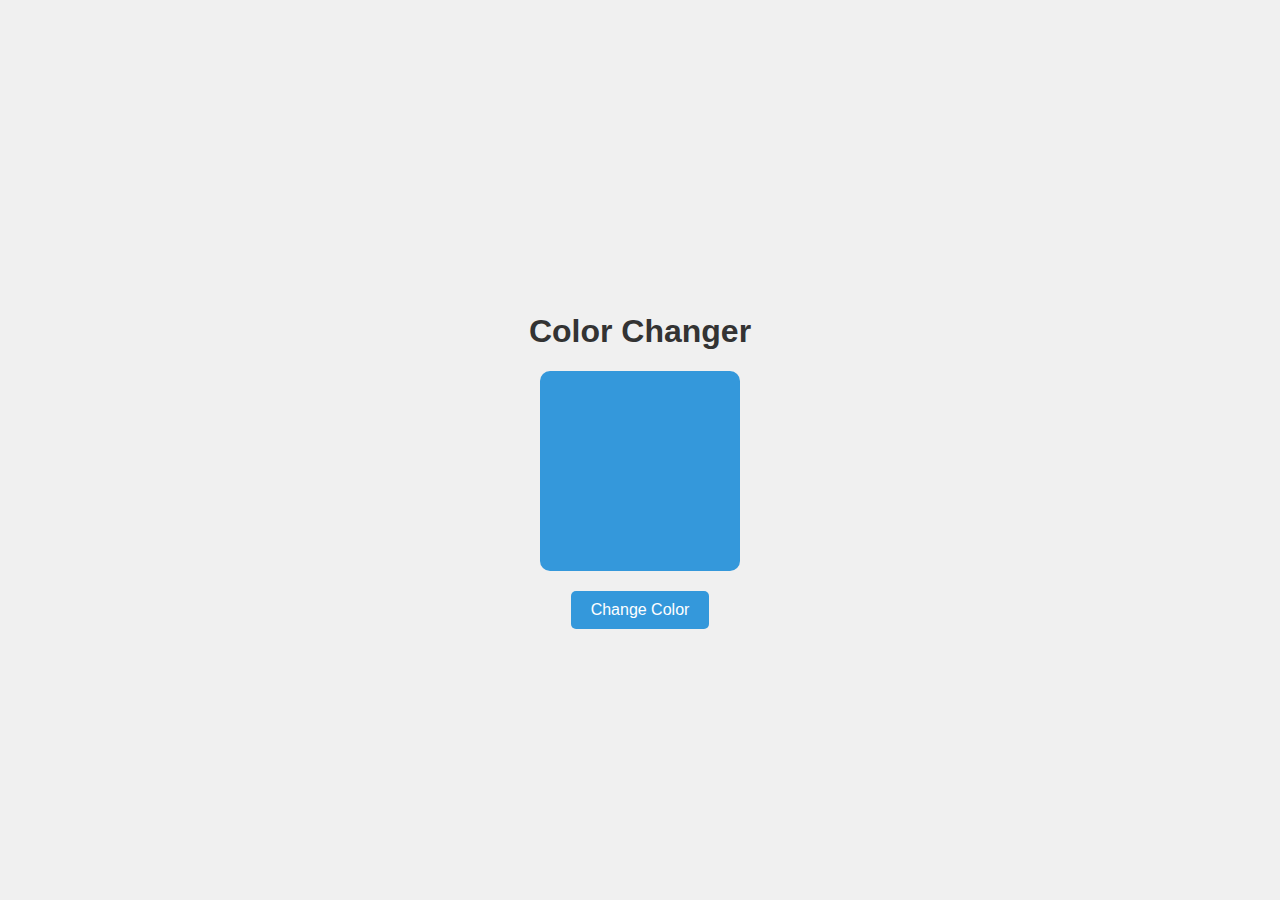
<file: index.html>
<!DOCTYPE html>
<html lang="en">
<head>
    <meta charset="UTF-8">
    <meta name="viewport" content="width=device-width, initial-scale=1.0">
    <title>Color Changer</title>
    <link rel="stylesheet" href="styles.css">
</head>
<body>
    <div class="container">
        <h1>Color Changer</h1>
        <div id="color-box"></div>
        <button id="change-color-btn">Change Color</button>
    </div>
    <script src="script.js"></script>
</body>
</html>
</file>
<file: styles.css>
/* Center content and add spacing */
body, html {
    margin: 0;
    padding: 0;
    display: flex;
    justify-content: center;
    align-items: center;
    height: 100vh;
    font-family: Arial, sans-serif;
    background-color: #f0f0f0;
}

.container {
    text-align: center;
    margin-top: 20px;
}

h1 {
    color: #333;
}

/* Style for color box */
#color-box {
    width: 200px;
    height: 200px;
    background-color: #3498db; /* Default color */
    margin: 20px auto;
    border-radius: 10px;
    transition: background-color 0.5s;
}

/* Style for button */
#change-color-btn {
    padding: 10px 20px;
    font-size: 16px;
    color: #fff;
    background-color: #3498db;
    border: none;
    border-radius: 5px;
    cursor: pointer;
    transition: background-color 0.3s;
}

#change-color-btn:hover {
    background-color: #2980b9;
}
</file>
